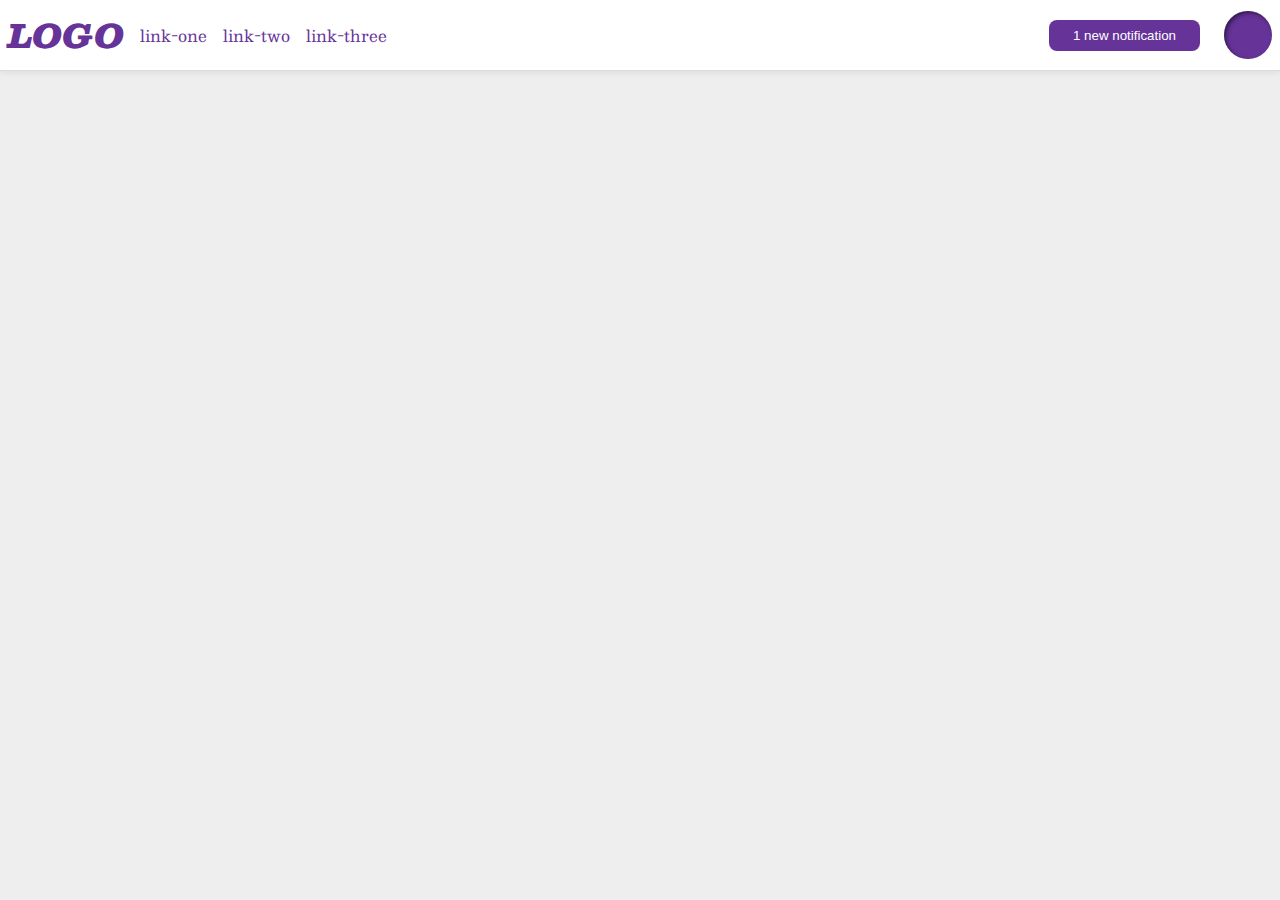
<file: foundations/flex/03-flex-header-2/index.html>
<!DOCTYPE html>
<html lang="en">
  <head>
    <meta charset="UTF-8">
    <meta http-equiv="X-UA-Compatible" content="IE=edge">
    <meta name="viewport" content="width=device-width, initial-scale=1.0">
    <title>Flex Header 2</title>
    <link rel="stylesheet" href="style.css">
  </head>
  <body>
    <div class="header">
      <div class="left">
        <div class="logo">
          LOGO
        </div>
        <ul class="links">
          <li><a href="https://google.com">link-one</a></li>
          <li><a href="https://google.com">link-two</a></li>
          <li><a href="https://google.com">link-three</a></li>
        </ul>
      </div>
      <div class="right">
        <button class="notifications">
          1 new notification
        </button>
        <div class="profile-image"></div>
      </div>
    </div>
  </body>
</html>
</file>
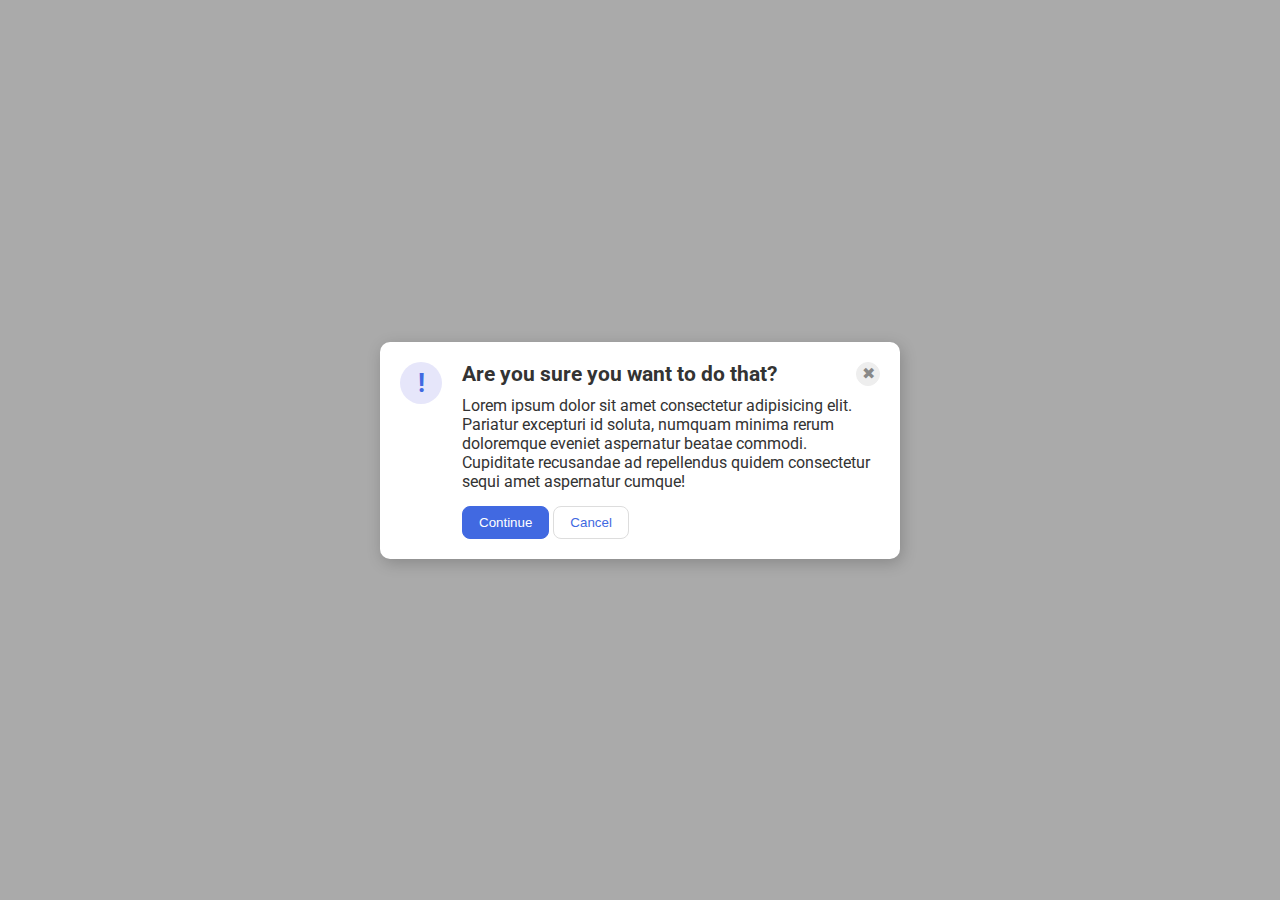
<file: foundations/flex/05-flex-modal/index.html>
<!DOCTYPE html>
<html lang="en">
  <head>
    <meta charset="UTF-8">
    <meta http-equiv="X-UA-Compatible" content="IE=edge">
    <meta name="viewport" content="width=device-width, initial-scale=1.0">
    <link rel="stylesheet" href="style.css">
    <title>Modal</title>
  </head>
  <body>
    <div class="modal">
      <div class="icon">!</div>
      <div class="container1">
        <div class="header">Are you sure you want to do that?
          <button class="close-button">✖</button></div>
        <!--<div class="container3">-->
          <div class="text">Lorem ipsum dolor sit amet consectetur adipisicing elit. Pariatur excepturi id soluta, numquam minima rerum doloremque eveniet aspernatur beatae commodi. Cupiditate recusandae ad repellendus quidem consectetur sequi amet aspernatur cumque!</div>
          <button class="continue">Continue</button>
          <button class="cancel">Cancel</button>
        <!--</div>-->
      </div>
    </div>
  </body>
</html>
</file>
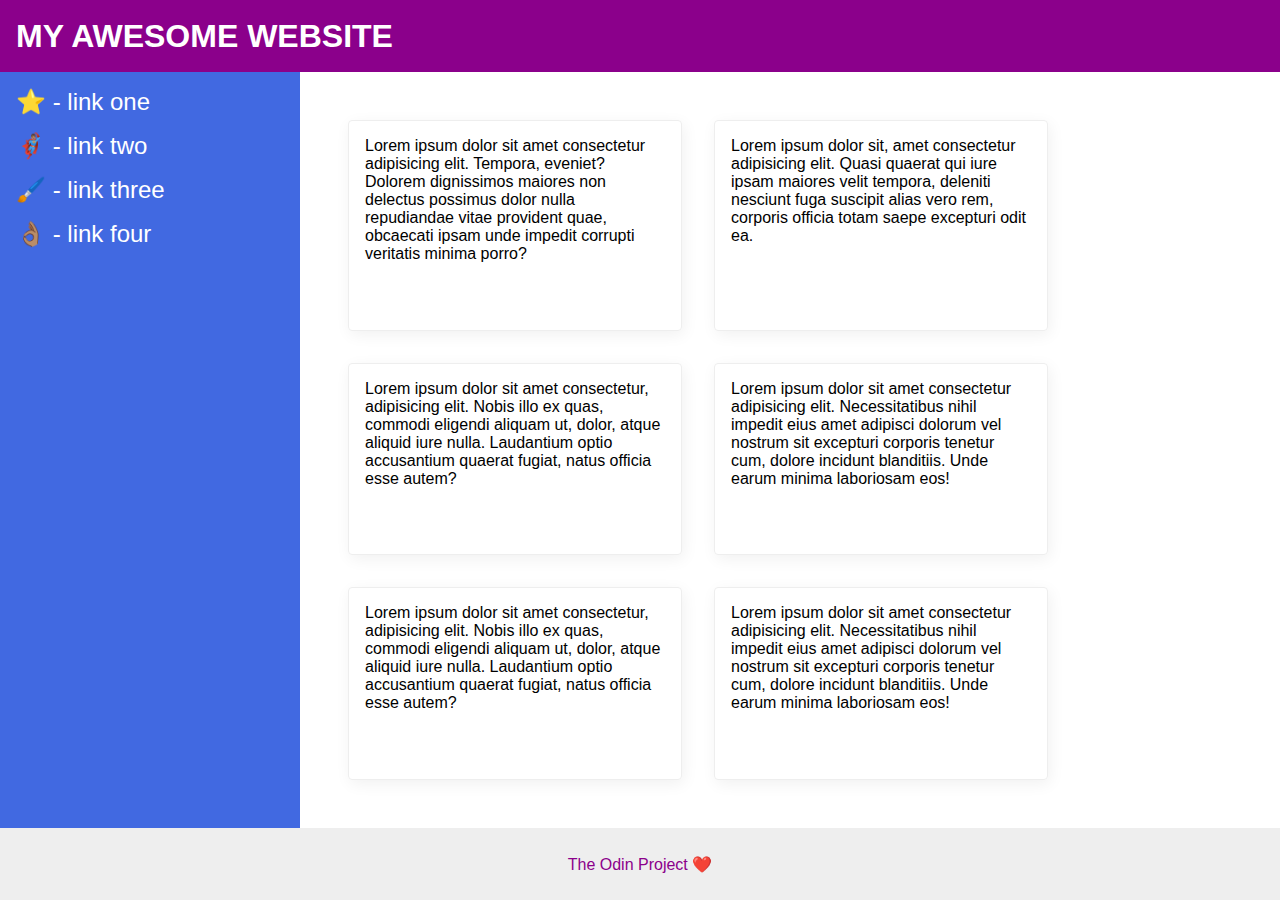
<file: foundations/flex/07-flex-layout-2/index.html>
<!DOCTYPE html>
<html lang="en">
  <head>
    <meta charset="UTF-8">
    <meta http-equiv="X-UA-Compatible" content="IE=edge">
    <meta name="viewport" content="width=device-width, initial-scale=1.0">
    <title>The Holy Grail</title>
    <link rel="stylesheet" href="style.css">
  </head>
  <body>
    <div class="header">
      MY AWESOME WEBSITE
    </div>
    <div class="body">
      <div class="sidebar">
        <ul>
          <li><a href="#">⭐ - link one</a></li>
          <li><a href="#">🦸🏽‍♂️ - link two</a></li>
          <li><a href="#">🖌️ - link three</a></li>
          <li><a href="#">👌🏽 - link four</a></li>
        </ul>
      </div>
    
      <div class="cards">
        <div class="card">Lorem ipsum dolor sit amet consectetur adipisicing elit. Tempora, eveniet? Dolorem dignissimos maiores non delectus possimus dolor nulla repudiandae vitae provident quae, obcaecati ipsam unde impedit corrupti veritatis minima porro?</div>
        <div class="card">Lorem ipsum dolor sit, amet consectetur adipisicing elit. Quasi quaerat qui iure ipsam maiores velit tempora, deleniti nesciunt fuga suscipit alias vero rem, corporis officia totam saepe excepturi odit ea.</div>
        <div class="card">Lorem ipsum dolor sit amet consectetur, adipisicing elit. Nobis illo ex quas, commodi eligendi aliquam ut, dolor, atque aliquid iure nulla. Laudantium optio accusantium quaerat fugiat, natus officia esse autem?</div>
        <div class="card">Lorem ipsum dolor sit amet consectetur adipisicing elit. Necessitatibus nihil impedit eius amet adipisci dolorum vel nostrum sit excepturi corporis tenetur cum, dolore incidunt blanditiis. Unde earum minima laboriosam eos!</div>
        <div class="card">Lorem ipsum dolor sit amet consectetur, adipisicing elit. Nobis illo ex quas, commodi eligendi aliquam ut, dolor, atque aliquid iure nulla. Laudantium optio accusantium quaerat fugiat, natus officia esse autem?</div>
        <div class="card">Lorem ipsum dolor sit amet consectetur adipisicing elit. Necessitatibus nihil impedit eius amet adipisci dolorum vel nostrum sit excepturi corporis tenetur cum, dolore incidunt blanditiis. Unde earum minima laboriosam eos!</div>
      </div>
    </div>
    <div class="footer">
      The Odin Project ❤️
    </div>
  </body>
</html>
</file>
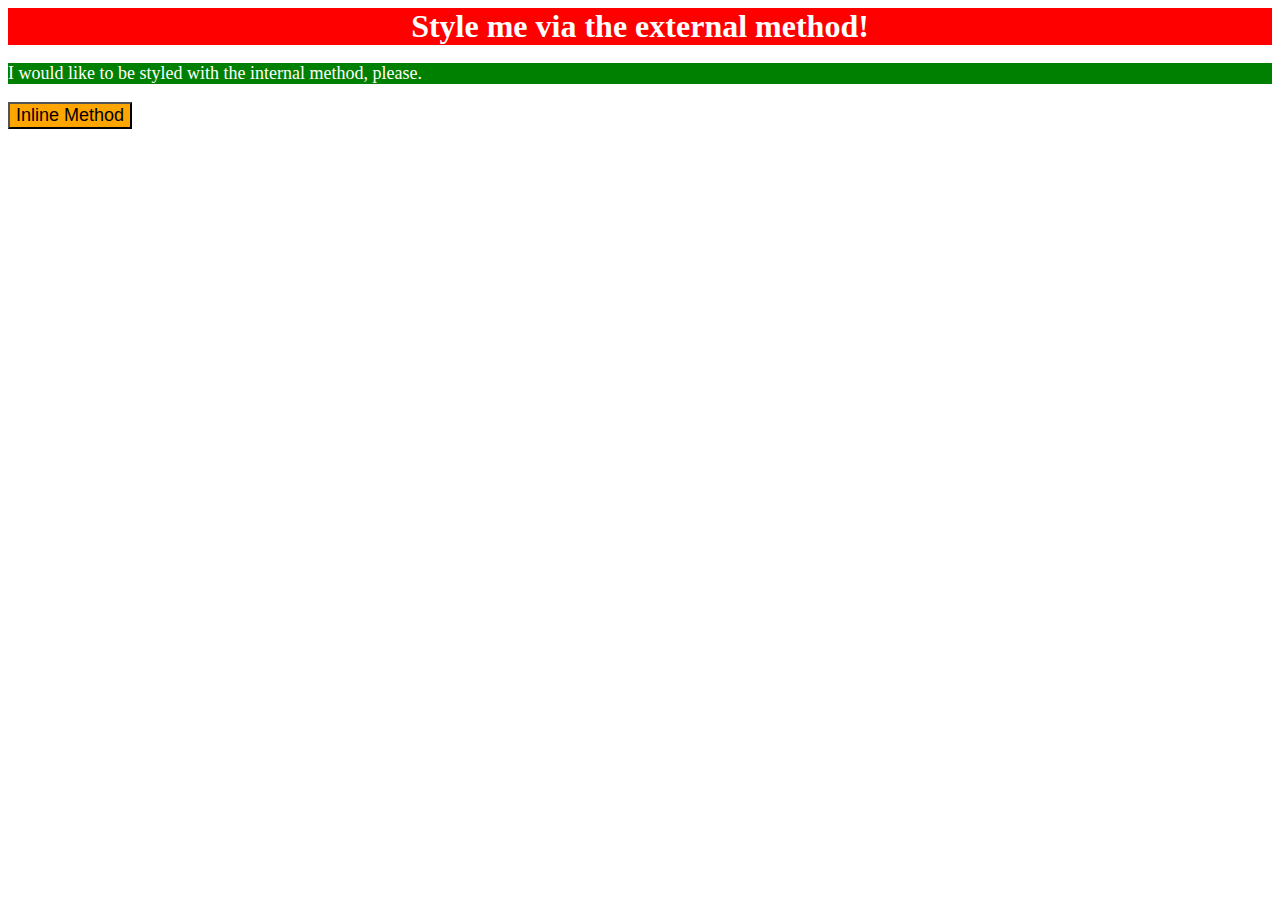
<file: foundations/intro-to-css/01-css-methods/index.html>
<!DOCTYPE html>
<html lang="en">
  <head>
    <meta charset="UTF-8">
    <meta http-equiv="X-UA-Compatible" content="IE=edge">
    <meta name="viewport" content="width=device-width, initial-scale=1.0">
    <link rel="stylesheet" href="style.css"> 
    <title>Methods for Adding CSS</title>
    <style>
      p{
        background-color: green;
        color: white;
        font-size: 18px;
      }
    </style>
  </head>
  <body>
    <div>Style me via the external method!</div>
    <p>I would like to be styled with the internal method, please.</p>
    <button style="background-color: orange; font-size: 18px;">Inline Method</button>
  </body>
</html>
</file>
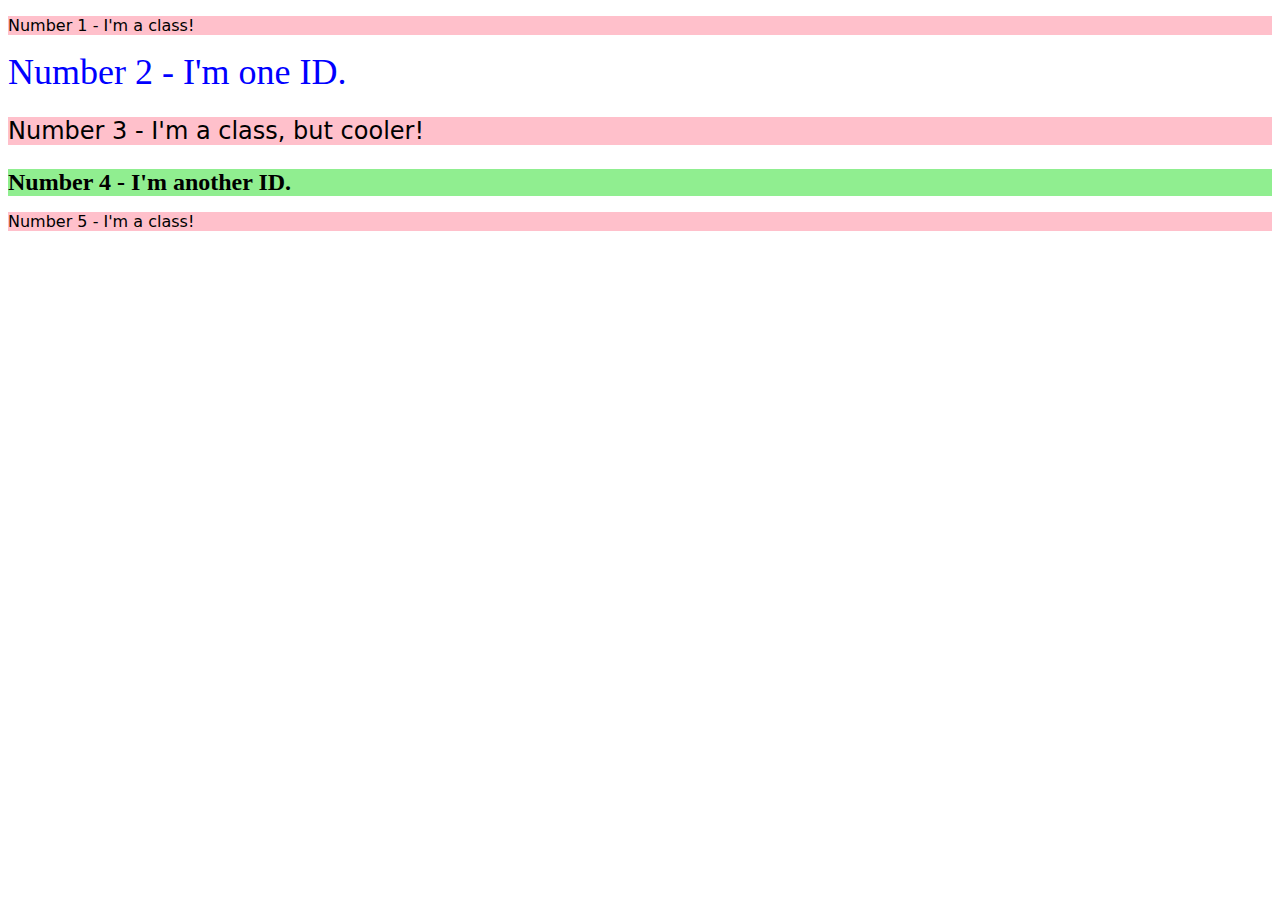
<file: foundations/intro-to-css/02-class-id-selectors/index.html>
<!DOCTYPE html>
<html lang="en">
  <head>
    <meta charset="UTF-8">
    <meta http-equiv="X-UA-Compatible" content="IE=edge">
    <meta name="viewport" content="width=device-width, initial-scale=1.0">
    <title>Class and ID Selectors</title>
    <link rel="stylesheet" href="style.css">
  </head>
  <body>
    <p class="odd">Number 1 - I'm a class!</p>
    <div id="two">Number 2 - I'm one ID.</div>
    <p class="odd font-size">Number 3 - I'm a class, but cooler!</p>
    <div class="font-size" id="four">Number 4 - I'm another ID.</div>
    <p class="odd">Number 5 - I'm a class!</p>
  </body>
</html>
</file>
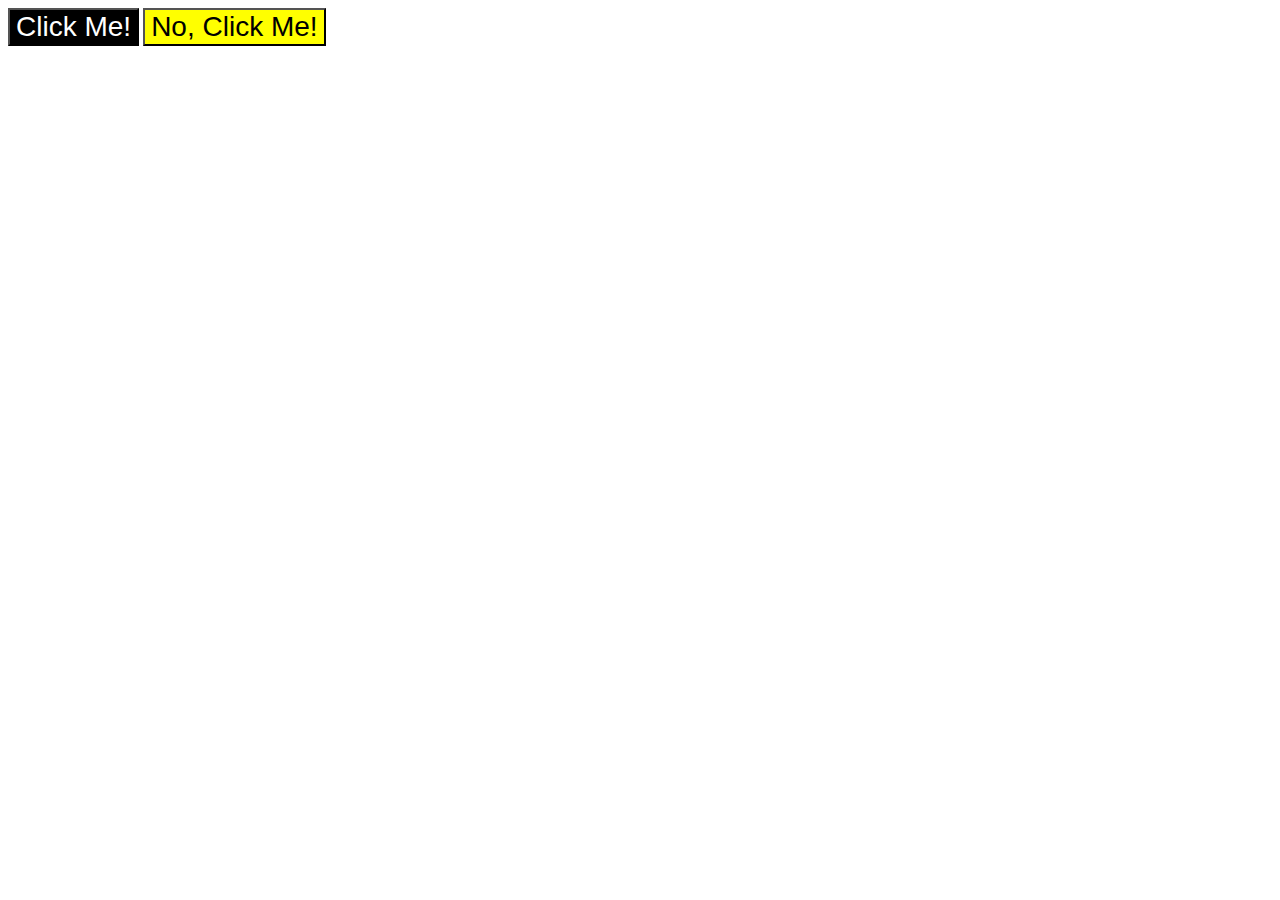
<file: foundations/intro-to-css/03-grouping-selectors/index.html>
<!DOCTYPE html>
<html lang="en">
  <head>
    <meta charset="UTF-8">
    <meta http-equiv="X-UA-Compatible" content="IE=edge">
    <meta name="viewport" content="width=device-width, initial-scale=1.0">
    <title>Grouping Selectors</title>
    <link rel="stylesheet" href="style.css">
  </head>
  <body>
    <button class="one">Click Me!</button>
    <button class="two">No, Click Me!</button>
  </body>
</html>
</file>
<file: foundations/flex/03-flex-header-2/style.css>
/* this is some magical font-importing.  
you'll learn about it later. */
@import url('https://fonts.googleapis.com/css2?family=Besley:ital,wght@0,400;1,900&display=swap');

body {
  margin: 0;
  background: #eee;
  font-family: Besley, serif;
}

.header {
  background: white;
  border-bottom: 1px solid #ddd;
  box-shadow: 0 0 8px rgba(0,0,0,.1);
  display: flex;
  align-items: center;
  justify-content: space-between;
  padding: 8px;
}

.profile-image {
  background: rebeccapurple;
  box-shadow: inset 2px 2px 4px rgba(0,0,0,.5);
  border-radius: 50%;
  width: 48px;
  height: 48px;
  margin-left: 8px;
}

.logo {
  color: rebeccapurple;
  font-size: 32px;
  font-weight: 900;
  font-style: italic;
}

button {
  border: none;
  border-radius: 8px;
  background: rebeccapurple;
  color: white;
  padding: 8px 24px;
  margin-left: auto;
}

a {
  /* this removes the line under our links */
  text-decoration: none;
  color: rebeccapurple;
}

ul {
  list-style-type: none;
  display: flex;
  gap: 16px;
  padding: 0px;
  margin: 0px;
}

.left, .right {
  display: flex;
  align-items: center;
  gap: 16px;
}
</file>
<file: foundations/flex/05-flex-modal/style.css>
@import url('https://fonts.googleapis.com/css2?family=Roboto:wght@400;700&display=swap');

html, body {
  height: 100%;
}

body {
  font-family: Roboto, sans-serif;
  margin: 0;
  background: #aaa;
  color: #333;
  /* I'll give you this one for free lol */
  display: flex;
  align-items: center;
  justify-content: center;
}

.modal {
  background: white;
  width: 480px;
  border-radius: 10px;
  box-shadow: 2px 4px 16px rgba(0,0,0,.2);
}

.icon {
  color: royalblue;
  font-size: 26px;
  font-weight: 700;
  background: lavender;
  width: 42px;
  height: 42px;
  border-radius: 50%;
  display: flex;
  align-items: center;
  justify-content: center;
}

.close-button {
  background: #eee;
  border-radius: 50%;
  color: #888;
  font-weight: 400;
  font-size: 16px;
  height: 24px;
  width: 24px;
  display: flex;
  align-items: center;
  justify-content: center;
  border: 1px solid #eee;
  padding: 0;
}

button {
  cursor: pointer;
  padding: 8px 16px;
  border-radius: 8px;
}

button.continue {
  background: royalblue;
  border: 1px solid royalblue;
  color: white;
}

button.cancel {
  background: white;
  border: 1px solid #ddd;
  color: royalblue;
}

.modal {
  display: flex;
  padding: 20px;
  gap: 20px;
}

.icon {
  flex-shrink: 0;
}

/*.container1 {
  display: flex;
  flex-direction: column;
}*/

.header {
  display: flex;
  justify-content: space-between;
  font-weight: 700;
  font-size: 21px;
  margin-bottom: 10px;
}

.text {
  margin-bottom: 15px;
}
</file>
<file: foundations/flex/07-flex-layout-2/style.css>
body {
  font-family: -apple-system, BlinkMacSystemFont, 'Segoe UI', Roboto, Oxygen, Ubuntu, Cantarell, 'Open Sans', 'Helvetica Neue', sans-serif;
  margin: 0;
  min-height: 100vh;
}

.header {
  height: 72px;
  background: darkmagenta;
  color: white;
  font-size: 32px;
  font-weight: 900;
  padding-left: 16px;
  display: flex;
  align-items: center;
}

.footer {
  height: 72px;
  background: #eee;
  color: darkmagenta;
  display: flex;
  justify-content: center;
  align-items: center;
}

.sidebar {
  width: 300px;
  background: royalblue;
  box-sizing: border-box;
  flex-shrink: 0;
  padding:16px;
}

.card {
  border: 1px solid #eee;
  box-shadow: 2px 4px 16px rgba(0,0,0,.06);
  border-radius: 4px;
  width: 300px;
  padding: 16px;
}

body {
  display: flex;
  flex-direction: column;
}

.cards {
  display: flex;
  flex-wrap: wrap;
  padding: 48px;
  gap: 32px;
}

ul {
  list-style-type: none;
  margin: 0;
  padding: 0;
}

li {
  margin-bottom: 16px;
}

a {
  text-decoration: none;
  color: white;
  font-size: 24px;
}

.body {
  flex: 1;
  display: flex;
}
</file>
<file: foundations/intro-to-css/01-css-methods/style.css>
div {
    background-color: red;
    color: white;
    font-size: 32px;
    text-align: center;
    font-weight: 700;
}
</file>
<file: foundations/intro-to-css/02-class-id-selectors/style.css>
.odd {
    background-color: #ffc0cb;
    font-family: Verdana, "DejaVu Sans", sans-serif;
}

#two {
    color: #0000ff;
    font-size: 36px;
}

.font-size {
    font-size: 24px;
}

#four {
    background-color: #90ee90;
    font-size: 24px;
    font-weight: 700;
}
</file>
<file: foundations/intro-to-css/03-grouping-selectors/style.css>
/* button {
    font-size: 28px;
    font-family: Helvetica, "Times New Roman", sans-serif;
} */
 
.one, 
.two {
    font-size: 28px;
    font-family: Helvetica, "Times New Roman", sans-serif;
}

.one {
    background-color: black;
    color: white;
}

.two {
    background-color: yellow;
}
</file>
